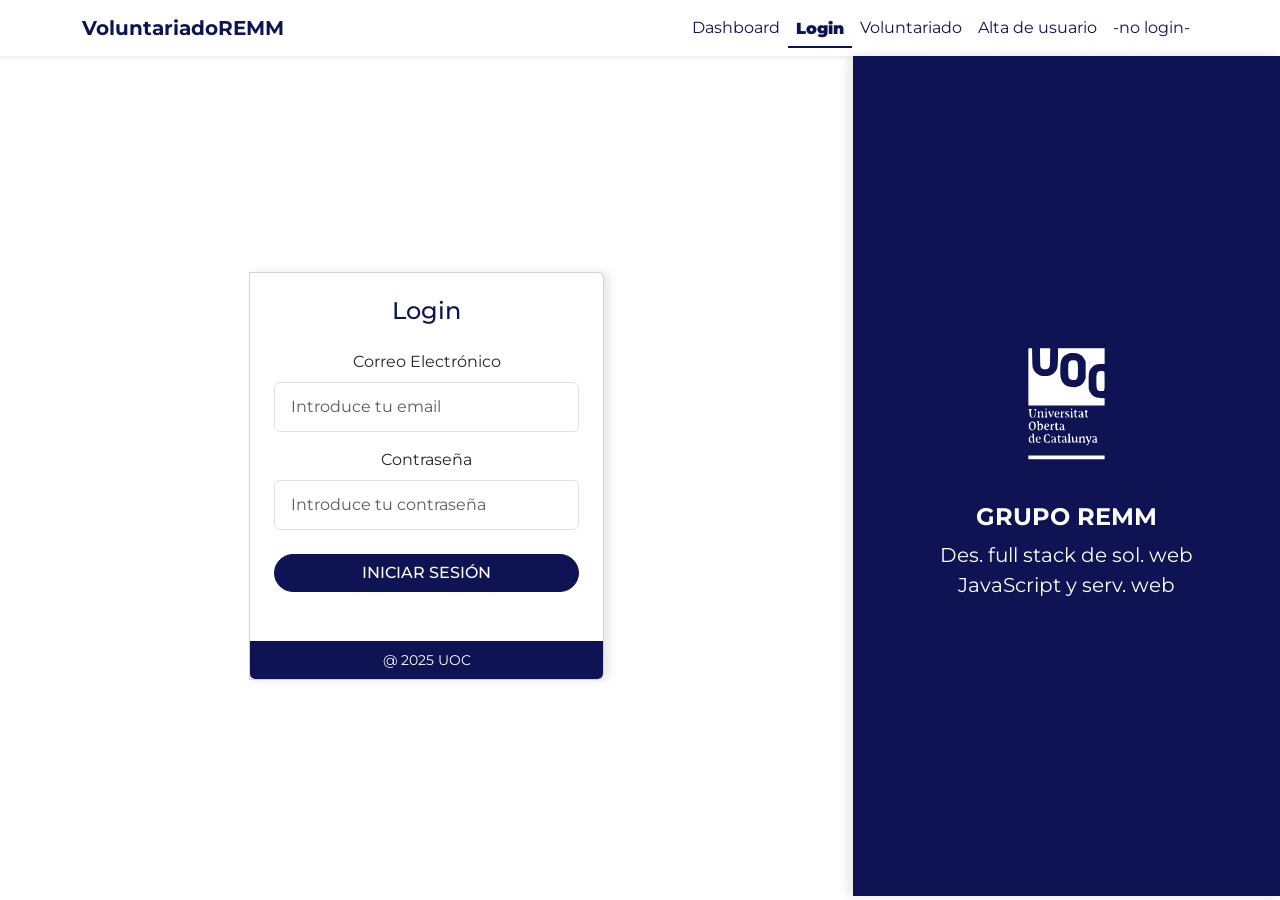
<file: src/pages/login.html>
<!DOCTYPE html>
<html lang="en">
    <head>
        <meta charset="UTF-8">
        <meta name="viewport" content="width=device-width, initial-scale=1.0">
        <title>Voluntariado</title>
        <link rel="preconnect" href="https://fonts.googleapis.com">
        <link rel="preconnect" href="https://fonts.gstatic.com" crossorigin>
        <link href="https://fonts.googleapis.com/css2?family=Montserrat:ital,wght@0,100..900;1,100..900&display=swap" rel="stylesheet">
        <link href="https://cdn.jsdelivr.net/npm/bootstrap@5.3.8/dist/css/bootstrap.min.css" 
        rel="stylesheet" 
        integrity="sha384-sRIl4kxILFvY47J16cr9ZwB07vP4J8+LH7qKQnuqkuIAvNWLzeN8tE5YBujZqJLB" 
        crossorigin="anonymous">
        <link rel="stylesheet" href="https://cdnjs.cloudflare.com/ajax/libs/font-awesome/6.5.1/css/all.min.css" 
        integrity="sha512-DTOQO9RWCH3ppGqcWaEA1BIZOC6xxalwEsw9c2QQeAIftl+Vegovlnee1c9QX4TctnWMn13TZye+giMm8e2LwA==" 
        crossorigin="anonymous" 
        referrerpolicy="no-referrer" />
        <link rel="stylesheet" href="/src/css/main.css">
    </head>
    <body>
        <div id="menu"></div>
        <main class="login-page">
            <div class="row w-100 align-items-stretch mx-0">
                <div class="col-12 col-md-8 d-flex justify-content-center align-items-center p-0 fade-in-left">
                    <div class="col-12 col-lg-5">
                        <form id="login" class="card form-login-card w-100">
                            <div class="card-body text-center p-4">
                                <h2 class="text-center mb-4 color-principal">Login</h2> 
                                <div id="alertaErrores" class="alert alert-danger d-none" role="alert"></div>
                                <div class="mb-3">
                                    <label class="form-label">Correo Electrónico</label>
                                    <input type="text" class="form-control" placeholder ="Introduce tu email" id="id">
                                </div>
                                <div class="mb-4">
                                    <label class="form-label">Contraseña</label>
                                    <input type="password" class="form-control" placeholder="Introduce tu contraseña" id="pass">
                                </div>  
                                <input type="submit" value="Iniciar sesión" class="btn btn-primary bg-custom-blue w-100" id="loginButton">
                            </div>
                            <div class="card-footer text-white p-2">
                                <small class="text-center d-block">@ 2025 UOC</small>
                            </div>
                        </form>   
                    </div>
                </div>
                <div class="col-12 col-md-4 p-0  fade-in-right">
                    <div class="lateral-login p-5 text-center text-white h-100 d-flex flex-column justify-content-center"> 
                        <img src="/src/assets/logo_uoc.svg" alt="Logo de UOC" class="logo-lateral-svg fade-in-top" style="--d:300ms">
                
                        <h2 class="mb-4 text-white fade-in-bottom" style="--d:300ms">GRUPO REMM</h2> 
                        <p class="fs-5 mb-5 fade-in-bottom" style="--d:300ms">
                            Des. full stack de sol. web JavaScript y serv. web
                        </p>
                    </div>
                </div>
            </div>
        </main>
        <script src="https://cdn.jsdelivr.net/npm/bootstrap@5.3.0/dist/js/bootstrap.bundle.min.js"></script>
        <script src="/src/js/data.js" defer></script>
        <script src="/src/js/almacenaje.js" defer></script>
        <script src="/src/js/utils.js" defer></script>
        <script src="/src/js/login.js" defer></script>
        <script src="/src/js/menu.js" defer></script>
        <script src="/src/js/listener.js" defer></script>
        <script>document.addEventListener('DOMContentLoaded', () => {
            addMenu();
        });</script>
    </body>
</html>
</file>
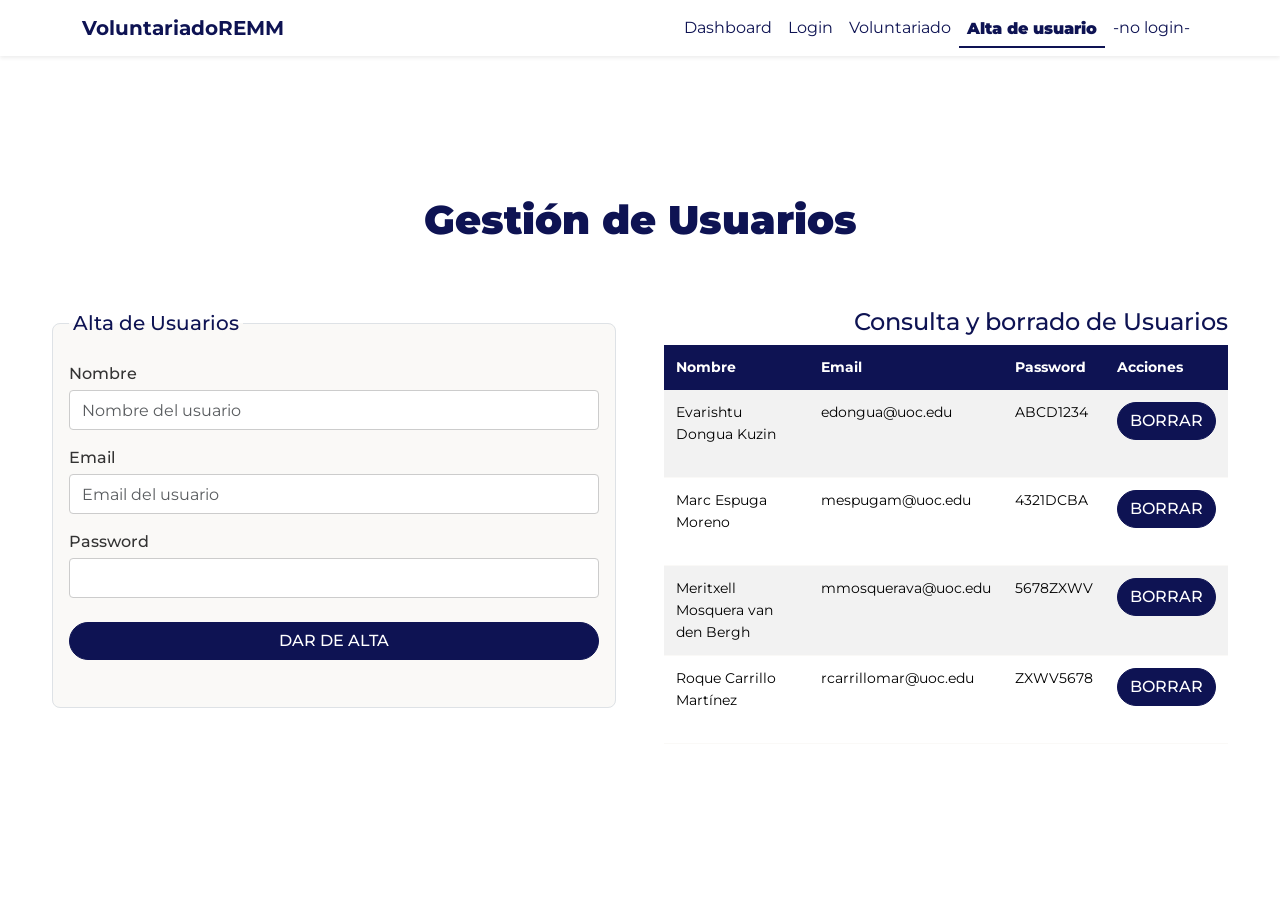
<file: src/pages/usuarios.html>
<!DOCTYPE html>
<html lang="en">
    <head>
        <meta charset="UTF-8">
        <meta name="viewport" content="width=device-width, initial-scale=1.0">
        <title>Usuarios</title>
        <link rel="preconnect" href="https://fonts.googleapis.com">
        <link rel="preconnect" href="https://fonts.gstatic.com" crossorigin>
        <link href="https://fonts.googleapis.com/css2?family=Montserrat:ital,wght@0,100..900;1,100..900&display=swap" rel="stylesheet">
        <link href="https://cdn.jsdelivr.net/npm/bootstrap@5.3.8/dist/css/bootstrap.min.css" 
        rel="stylesheet" 
        integrity="sha384-sRIl4kxILFvY47J16cr9ZwB07vP4J8+LH7qKQnuqkuIAvNWLzeN8tE5YBujZqJLB" 
        crossorigin="anonymous">
        <link rel="stylesheet" href="https://cdnjs.cloudflare.com/ajax/libs/font-awesome/6.5.1/css/all.min.css" 
        integrity="sha512-DTOQO9RWCH3ppGqcWaEA1BIZOC6xxalwEsw9c2QQeAIftl+Vegovlnee1c9QX4TctnWMn13TZye+giMm8e2LwA==" 
        crossorigin="anonymous" 
        referrerpolicy="no-referrer" />
        <link rel="stylesheet" href="/src/css/main.css">
    </head>
<body>
    <div id="menu"></div>
    <main class="container my-5">
        <h1 class="text-center mb-4 fade-in-top">Gestión de Usuarios</h1>
        <div class="alta-consulta row g-5">
            <div class="col-12 col-md-6 fade-in-left">
                <form class="contenedor-alta" id="altaUsuario">
                    <fieldset class="border p-3">
                        <div id="alertaErrores" class="alert alert-danger d-none" role="alert"></div>
                        <legend class="float-none w-auto px-1">Alta de Usuarios</legend>
                        <div class="mb-3">
                            <label for="nombre" class="form-label">Nombre</label>
                            <input type="text" class="form-control" placeholder="Nombre del usuario" id="nombre">
                            <div class="invalid-feedback">El nombre es obligatorio.</div>
                        </div>
                        <div class="mb-3">
                            <label for="email" class="form-label">Email</label>
                            <input type="text" class="form-control" placeholder="Email del usuario" id="email">
                            <div class="invalid-feedback">El email es obligatorio.</div>
                        </div>
                        <div class="mb-4">
                            <label for="password" class="form-label">Password</label>
                            <input type="password" class="form-control" id="password">
                            <div class="invalid-feedback">La contraseña es obligatoria.</div>
                        </div>
                        <div>
                        <input type="submit" value="Dar de alta" class="btn btn-primary bg-custom-blue w-100">
                    </fieldset>
                </form>
            </div>
            <div class="col-12 col-md-6 fade-in-right">
                <section class="contenedor-consulta">
                    <h2 class="text-end fade-in-top" style="--d:300ms">Consulta y borrado de Usuarios</h2> 
                    <div class="table-responsive">
                        <table class="consulta table table-striped overflow-hidden">
                            <thead>
                                <tr>
                                    <th>Nombre</th>   
                                    <th>Email</th>
                                    <th>Password</th>
                                    <th>Acciones</th>
                                </tr> 
                            </thead>
                            <tbody id="consulta"></tbody> 
                        </table>
                </section>
            </div>
        </div>
    </main>
    <script src="https://cdn.jsdelivr.net/npm/bootstrap@5.3.0/dist/js/bootstrap.bundle.min.js"></script>
    <script src="/src/js/data.js" defer></script>
    <script src="/src/js/almacenaje.js" defer></script>
    <script src="/src/js/listener.js" defer></script>
    <script src="/src/js/menu.js" defer></script>
    <script src="/src/js/int_4_usuarios.js" defer></script>
    <script src="/src/js/utils.js" defer></script>
    <script>
        document.addEventListener('DOMContentLoaded', () => {       
            addMenu();
            mostrarDatosUsuarios();
        });
    </script>
    </body>
</body>
</html>
</file>
<file: src/css/main.css>
@import url("login.css");
@import url("formularios_tablas.css");
@import url("variables.css");
@import url("dashboard.css");
@import url("navbar.css");
@import url("fade_in.css");

html, body {
    height: 100%;
    margin: 0;
    padding: 0;
}

body {
    font-family: var(--fuente-principal);
    background-color: var(--color-blanco);
    color: var(--color-texto);
    overflow-x: hidden;
}

.container {
    max-width: var(--ancho-maximo-container);
}

/* Títulos */

h1 {
    font-size: var(--font-size-h1);
    font-weight: var(--font-weight-bold); 
    color: var(--color-principal);
    margin-top: 100px;
}

h2 {
    font-size: var(--font-size-h2);
    font-weight: var(--font-weight-medium);
    color: var(--color-principal);
}

/* Botones */

.bg-custom-blue {
    background-color: var(--color-principal);
    border-color: var(--color-principal);
    color: var(--color-blanco);
    font-weight: 500;
    text-transform: uppercase;
}

.bg-custom-blue:hover {
    background-color: #2b356e;
    border-color: #2b356e;
}


@media (min-width: 768px) {
    .container {
        margin-top: var(--altura-menu, 60px);
    }

    h1 {
       padding: 40px 0;
    }
}
</file>
